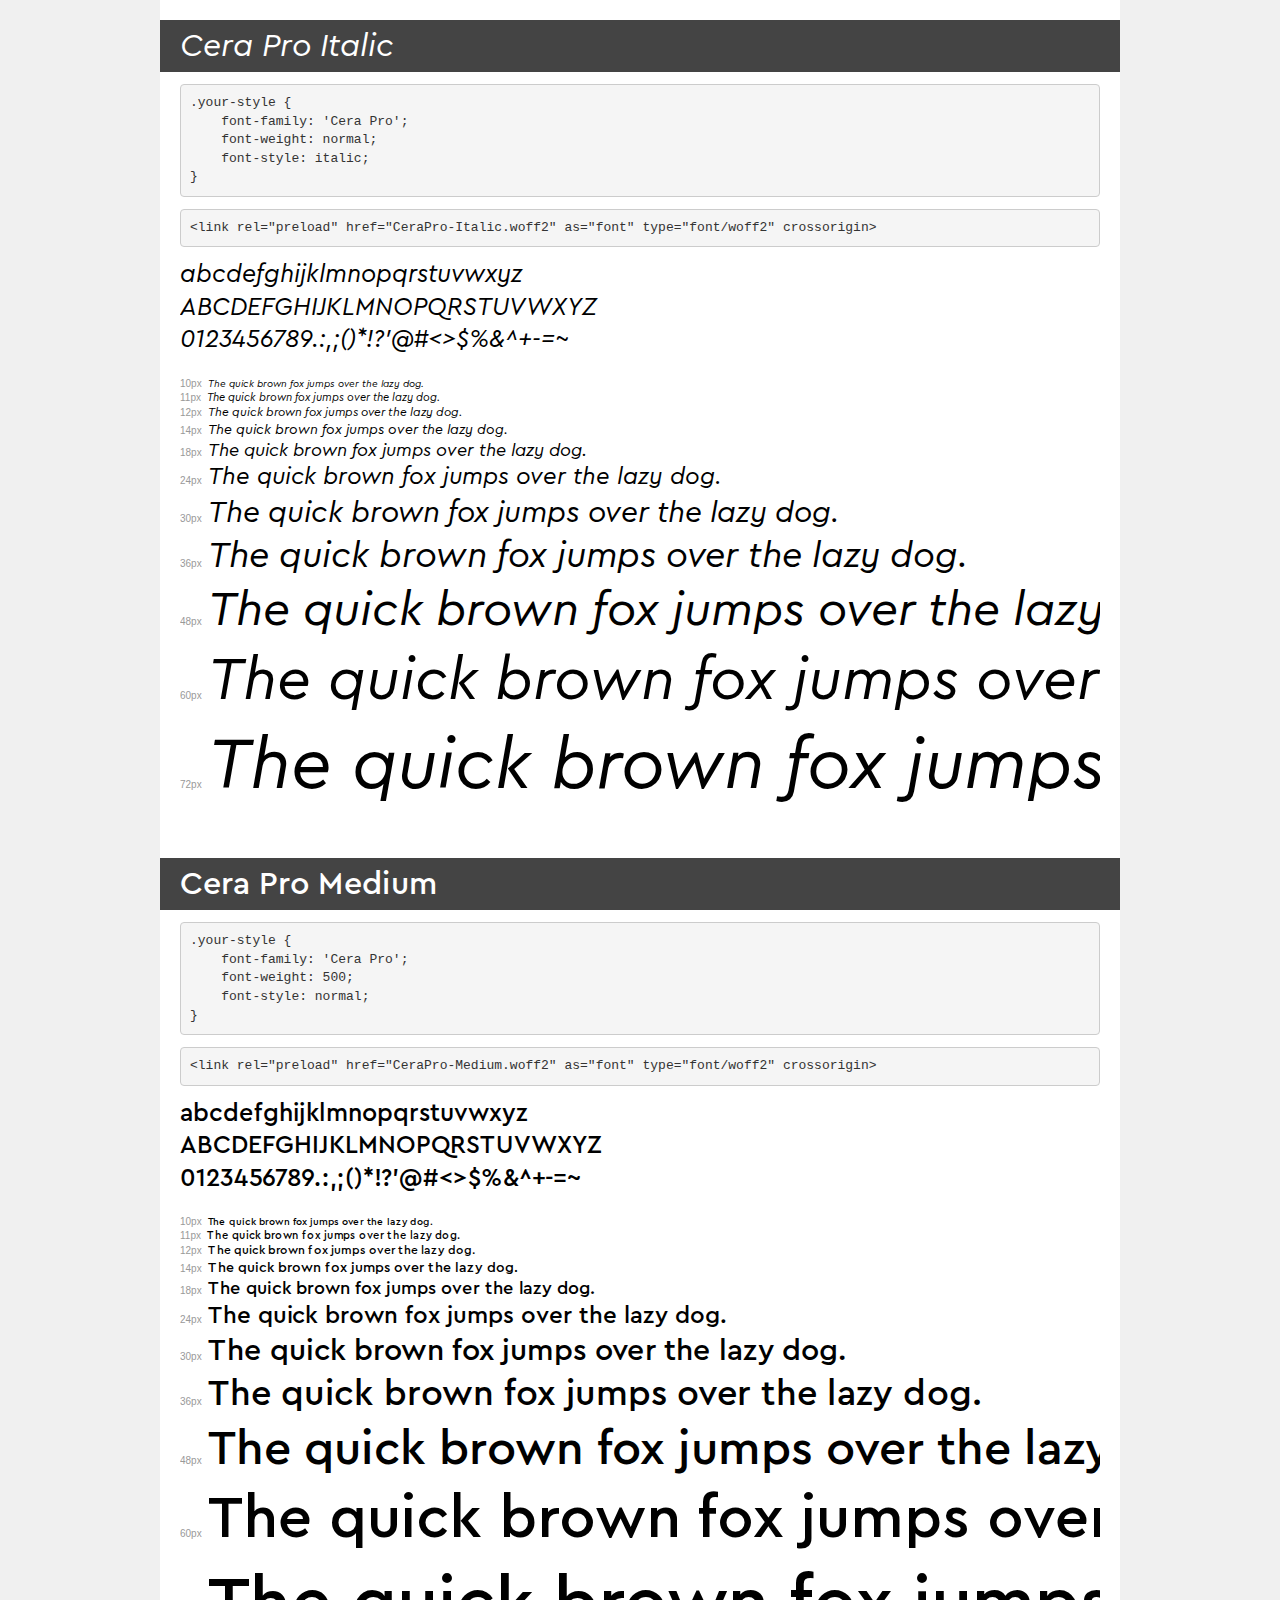
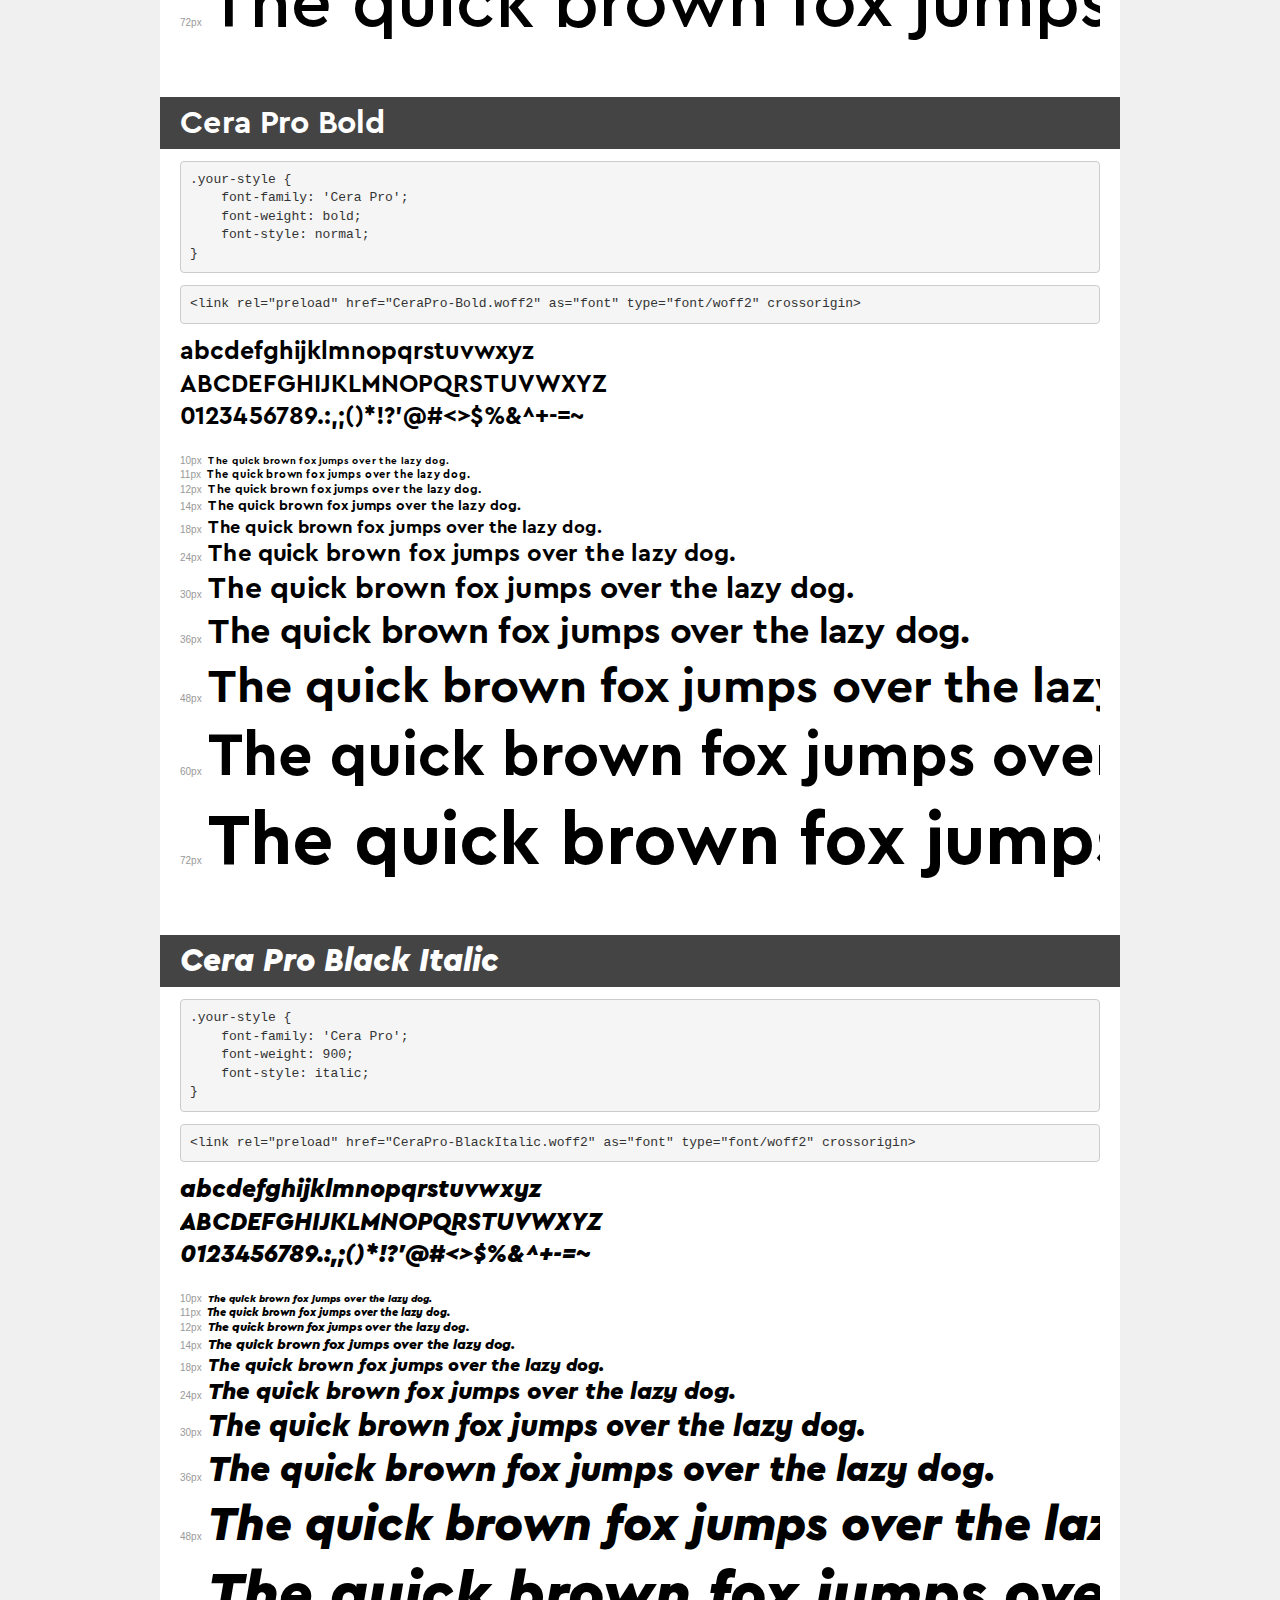
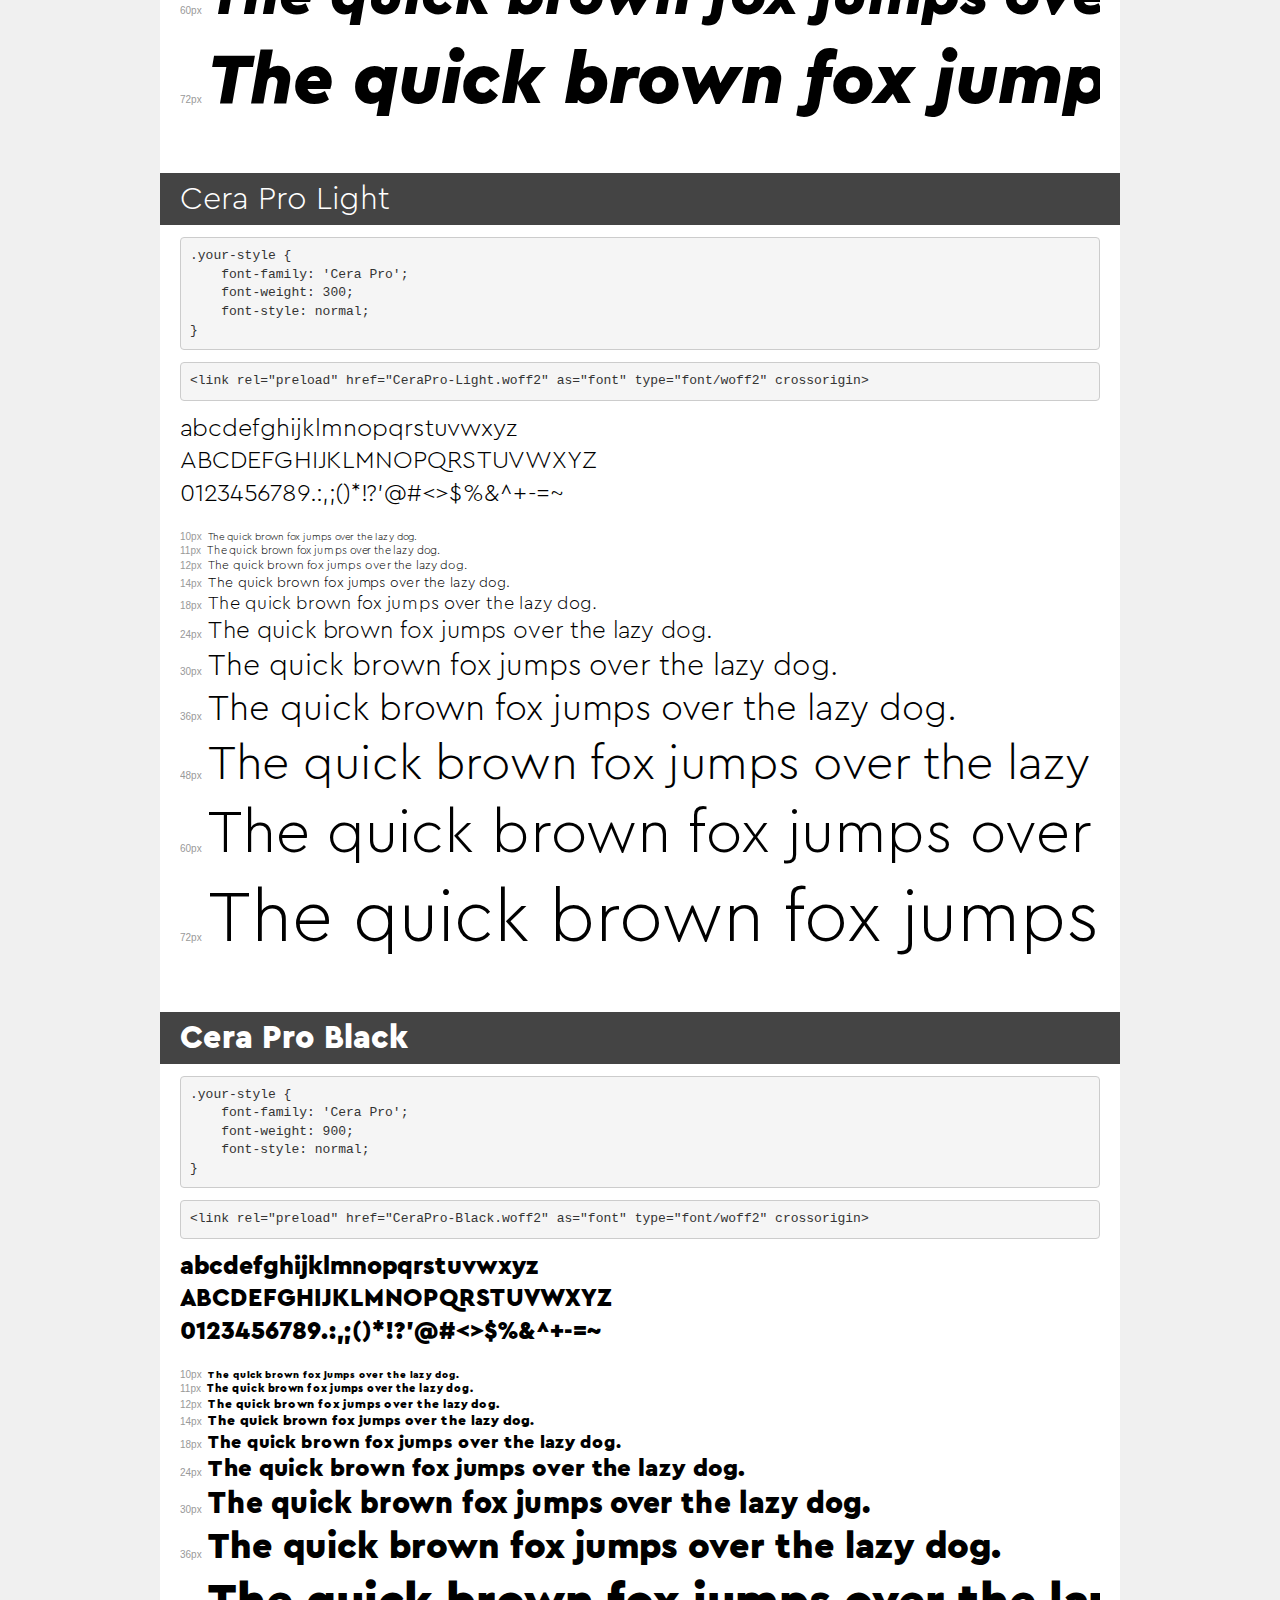
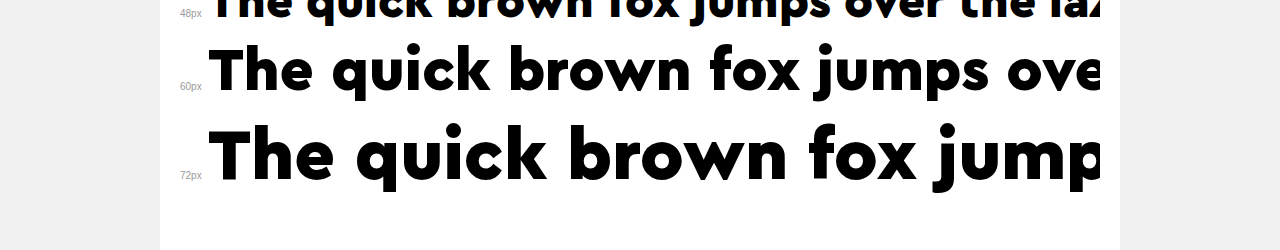
<file: fonts/cera/demo.html>
<!DOCTYPE html>
<html lang="en">
<head>
    <meta charset="utf-8">
    <meta http-equiv="X-UA-Compatible" content="IE=edge">
    <meta name="viewport" content="width=device-width, initial-scale=1">
    <meta name="robots" content="noindex, noarchive">
    <meta name="format-detection" content="telephone=no">
    <title>Transfonter demo</title>
    <link href="stylesheet.css" rel="stylesheet">
    <style>
        /*
        http://meyerweb.com/eric/tools/css/reset/
        v2.0 | 20110126
        License: none (public domain)
        */
        html, body, div, span, applet, object, iframe,
        h1, h2, h3, h4, h5, h6, p, blockquote, pre,
        a, abbr, acronym, address, big, cite, code,
        del, dfn, em, img, ins, kbd, q, s, samp,
        small, strike, strong, sub, sup, tt, var,
        b, u, i, center,
        dl, dt, dd, ol, ul, li,
        fieldset, form, label, legend,
        table, caption, tbody, tfoot, thead, tr, th, td,
        article, aside, canvas, details, embed,
        figure, figcaption, footer, header, hgroup,
        menu, nav, output, ruby, section, summary,
        time, mark, audio, video {
            margin: 0;
            padding: 0;
            border: 0;
            font-size: 100%;
            font: inherit;
            vertical-align: baseline;
        }
        /* HTML5 display-role reset for older browsers */
        article, aside, details, figcaption, figure,
        footer, header, hgroup, menu, nav, section {
            display: block;
        }
        body {
            line-height: 1;
        }
        ol, ul {
            list-style: none;
        }
        blockquote, q {
            quotes: none;
        }
        blockquote:before, blockquote:after,
        q:before, q:after {
            content: '';
            content: none;
        }
        table {
            border-collapse: collapse;
            border-spacing: 0;
        }
        /* demo styles */
        body {
            background: #f0f0f0;
            color: #000;
        }
        .page {
            background: #fff;
            width: 920px;
            margin: 0 auto;
            padding: 20px 20px 0 20px;
            overflow: hidden;
        }
        .font-container {
            overflow-x: auto;
            overflow-y: hidden;
            margin-bottom: 40px;
            line-height: 1.3;
            white-space: nowrap;
            padding-bottom: 5px;
        }
        h1 {
            position: relative;
            background: #444;
            font-size: 32px;
            color: #fff;
            padding: 10px 20px;
            margin: 0 -20px 12px -20px;
        }
        .letters {
            font-size: 25px;
            margin-bottom: 20px;
        }
        .s10:before {
            content: '10px';
        }
        .s11:before {
            content: '11px';
        }
        .s12:before {
            content: '12px';
        }
        .s14:before {
            content: '14px';
        }
        .s18:before {
            content: '18px';
        }
        .s24:before {
            content: '24px';
        }
        .s30:before {
            content: '30px';
        }
        .s36:before {
            content: '36px';
        }
        .s48:before {
            content: '48px';
        }
        .s60:before {
            content: '60px';
        }
        .s72:before {
            content: '72px';
        }
        .s10:before, .s11:before, .s12:before, .s14:before,
        .s18:before, .s24:before, .s30:before, .s36:before,
        .s48:before, .s60:before, .s72:before {
            font-family: Arial, sans-serif;
            font-size: 10px;
            font-weight: normal;
            font-style: normal;
            color: #999;
            padding-right: 6px;
        }
        pre {
            display: block;
            padding: 9px;
            margin: 0 0 12px;
            font-family: Monaco, Menlo, Consolas, "Courier New", monospace;
            font-size: 13px;
            line-height: 1.428571429;
            color: #333;
            font-weight: normal;
            font-style: normal;
            background-color: #f5f5f5;
            border: 1px solid #ccc;
            overflow-x: auto;
            border-radius: 4px;
        }
        /* responsive */
        @media (max-width: 959px) {
            .page {
                width: auto;
                margin: 0;
            }
        }
    </style>
</head>
<body>
<div class="page">
    <div class="demo">
        <h1 style="font-family: 'Cera Pro'; font-weight: normal; font-style: italic;">Cera Pro Italic</h1>
        <pre title="Usage">.your-style {
    font-family: 'Cera Pro';
    font-weight: normal;
    font-style: italic;
}</pre>
        <pre title="Preload (optional)">
&lt;link rel=&quot;preload&quot; href=&quot;CeraPro-Italic.woff2&quot; as=&quot;font&quot; type=&quot;font/woff2&quot; crossorigin&gt;</pre>
        <div class="font-container" style="font-family: 'Cera Pro'; font-weight: normal; font-style: italic;">
            <p class="letters">
                abcdefghijklmnopqrstuvwxyz<br>
ABCDEFGHIJKLMNOPQRSTUVWXYZ<br>
                0123456789.:,;()*!?'@#&lt;&gt;$%&^+-=~
            </p>
            <p class="s10" style="font-size: 10px;">The quick brown fox jumps over the lazy dog.</p>
            <p class="s11" style="font-size: 11px;">The quick brown fox jumps over the lazy dog.</p>
            <p class="s12" style="font-size: 12px;">The quick brown fox jumps over the lazy dog.</p>
            <p class="s14" style="font-size: 14px;">The quick brown fox jumps over the lazy dog.</p>
            <p class="s18" style="font-size: 18px;">The quick brown fox jumps over the lazy dog.</p>
            <p class="s24" style="font-size: 24px;">The quick brown fox jumps over the lazy dog.</p>
            <p class="s30" style="font-size: 30px;">The quick brown fox jumps over the lazy dog.</p>
            <p class="s36" style="font-size: 36px;">The quick brown fox jumps over the lazy dog.</p>
            <p class="s48" style="font-size: 48px;">The quick brown fox jumps over the lazy dog.</p>
            <p class="s60" style="font-size: 60px;">The quick brown fox jumps over the lazy dog.</p>
            <p class="s72" style="font-size: 72px;">The quick brown fox jumps over the lazy dog.</p>
        </div>
    </div>

    <div class="demo">
        <h1 style="font-family: 'Cera Pro'; font-weight: 500; font-style: normal;">Cera Pro Medium</h1>
        <pre title="Usage">.your-style {
    font-family: 'Cera Pro';
    font-weight: 500;
    font-style: normal;
}</pre>
        <pre title="Preload (optional)">
&lt;link rel=&quot;preload&quot; href=&quot;CeraPro-Medium.woff2&quot; as=&quot;font&quot; type=&quot;font/woff2&quot; crossorigin&gt;</pre>
        <div class="font-container" style="font-family: 'Cera Pro'; font-weight: 500; font-style: normal;">
            <p class="letters">
                abcdefghijklmnopqrstuvwxyz<br>
ABCDEFGHIJKLMNOPQRSTUVWXYZ<br>
                0123456789.:,;()*!?'@#&lt;&gt;$%&^+-=~
            </p>
            <p class="s10" style="font-size: 10px;">The quick brown fox jumps over the lazy dog.</p>
            <p class="s11" style="font-size: 11px;">The quick brown fox jumps over the lazy dog.</p>
            <p class="s12" style="font-size: 12px;">The quick brown fox jumps over the lazy dog.</p>
            <p class="s14" style="font-size: 14px;">The quick brown fox jumps over the lazy dog.</p>
            <p class="s18" style="font-size: 18px;">The quick brown fox jumps over the lazy dog.</p>
            <p class="s24" style="font-size: 24px;">The quick brown fox jumps over the lazy dog.</p>
            <p class="s30" style="font-size: 30px;">The quick brown fox jumps over the lazy dog.</p>
            <p class="s36" style="font-size: 36px;">The quick brown fox jumps over the lazy dog.</p>
            <p class="s48" style="font-size: 48px;">The quick brown fox jumps over the lazy dog.</p>
            <p class="s60" style="font-size: 60px;">The quick brown fox jumps over the lazy dog.</p>
            <p class="s72" style="font-size: 72px;">The quick brown fox jumps over the lazy dog.</p>
        </div>
    </div>

    <div class="demo">
        <h1 style="font-family: 'Cera Pro'; font-weight: bold; font-style: normal;">Cera Pro Bold</h1>
        <pre title="Usage">.your-style {
    font-family: 'Cera Pro';
    font-weight: bold;
    font-style: normal;
}</pre>
        <pre title="Preload (optional)">
&lt;link rel=&quot;preload&quot; href=&quot;CeraPro-Bold.woff2&quot; as=&quot;font&quot; type=&quot;font/woff2&quot; crossorigin&gt;</pre>
        <div class="font-container" style="font-family: 'Cera Pro'; font-weight: bold; font-style: normal;">
            <p class="letters">
                abcdefghijklmnopqrstuvwxyz<br>
ABCDEFGHIJKLMNOPQRSTUVWXYZ<br>
                0123456789.:,;()*!?'@#&lt;&gt;$%&^+-=~
            </p>
            <p class="s10" style="font-size: 10px;">The quick brown fox jumps over the lazy dog.</p>
            <p class="s11" style="font-size: 11px;">The quick brown fox jumps over the lazy dog.</p>
            <p class="s12" style="font-size: 12px;">The quick brown fox jumps over the lazy dog.</p>
            <p class="s14" style="font-size: 14px;">The quick brown fox jumps over the lazy dog.</p>
            <p class="s18" style="font-size: 18px;">The quick brown fox jumps over the lazy dog.</p>
            <p class="s24" style="font-size: 24px;">The quick brown fox jumps over the lazy dog.</p>
            <p class="s30" style="font-size: 30px;">The quick brown fox jumps over the lazy dog.</p>
            <p class="s36" style="font-size: 36px;">The quick brown fox jumps over the lazy dog.</p>
            <p class="s48" style="font-size: 48px;">The quick brown fox jumps over the lazy dog.</p>
            <p class="s60" style="font-size: 60px;">The quick brown fox jumps over the lazy dog.</p>
            <p class="s72" style="font-size: 72px;">The quick brown fox jumps over the lazy dog.</p>
        </div>
    </div>

    <div class="demo">
        <h1 style="font-family: 'Cera Pro'; font-weight: 900; font-style: italic;">Cera Pro Black Italic</h1>
        <pre title="Usage">.your-style {
    font-family: 'Cera Pro';
    font-weight: 900;
    font-style: italic;
}</pre>
        <pre title="Preload (optional)">
&lt;link rel=&quot;preload&quot; href=&quot;CeraPro-BlackItalic.woff2&quot; as=&quot;font&quot; type=&quot;font/woff2&quot; crossorigin&gt;</pre>
        <div class="font-container" style="font-family: 'Cera Pro'; font-weight: 900; font-style: italic;">
            <p class="letters">
                abcdefghijklmnopqrstuvwxyz<br>
ABCDEFGHIJKLMNOPQRSTUVWXYZ<br>
                0123456789.:,;()*!?'@#&lt;&gt;$%&^+-=~
            </p>
            <p class="s10" style="font-size: 10px;">The quick brown fox jumps over the lazy dog.</p>
            <p class="s11" style="font-size: 11px;">The quick brown fox jumps over the lazy dog.</p>
            <p class="s12" style="font-size: 12px;">The quick brown fox jumps over the lazy dog.</p>
            <p class="s14" style="font-size: 14px;">The quick brown fox jumps over the lazy dog.</p>
            <p class="s18" style="font-size: 18px;">The quick brown fox jumps over the lazy dog.</p>
            <p class="s24" style="font-size: 24px;">The quick brown fox jumps over the lazy dog.</p>
            <p class="s30" style="font-size: 30px;">The quick brown fox jumps over the lazy dog.</p>
            <p class="s36" style="font-size: 36px;">The quick brown fox jumps over the lazy dog.</p>
            <p class="s48" style="font-size: 48px;">The quick brown fox jumps over the lazy dog.</p>
            <p class="s60" style="font-size: 60px;">The quick brown fox jumps over the lazy dog.</p>
            <p class="s72" style="font-size: 72px;">The quick brown fox jumps over the lazy dog.</p>
        </div>
    </div>

    <div class="demo">
        <h1 style="font-family: 'Cera Pro'; font-weight: 300; font-style: normal;">Cera Pro Light</h1>
        <pre title="Usage">.your-style {
    font-family: 'Cera Pro';
    font-weight: 300;
    font-style: normal;
}</pre>
        <pre title="Preload (optional)">
&lt;link rel=&quot;preload&quot; href=&quot;CeraPro-Light.woff2&quot; as=&quot;font&quot; type=&quot;font/woff2&quot; crossorigin&gt;</pre>
        <div class="font-container" style="font-family: 'Cera Pro'; font-weight: 300; font-style: normal;">
            <p class="letters">
                abcdefghijklmnopqrstuvwxyz<br>
ABCDEFGHIJKLMNOPQRSTUVWXYZ<br>
                0123456789.:,;()*!?'@#&lt;&gt;$%&^+-=~
            </p>
            <p class="s10" style="font-size: 10px;">The quick brown fox jumps over the lazy dog.</p>
            <p class="s11" style="font-size: 11px;">The quick brown fox jumps over the lazy dog.</p>
            <p class="s12" style="font-size: 12px;">The quick brown fox jumps over the lazy dog.</p>
            <p class="s14" style="font-size: 14px;">The quick brown fox jumps over the lazy dog.</p>
            <p class="s18" style="font-size: 18px;">The quick brown fox jumps over the lazy dog.</p>
            <p class="s24" style="font-size: 24px;">The quick brown fox jumps over the lazy dog.</p>
            <p class="s30" style="font-size: 30px;">The quick brown fox jumps over the lazy dog.</p>
            <p class="s36" style="font-size: 36px;">The quick brown fox jumps over the lazy dog.</p>
            <p class="s48" style="font-size: 48px;">The quick brown fox jumps over the lazy dog.</p>
            <p class="s60" style="font-size: 60px;">The quick brown fox jumps over the lazy dog.</p>
            <p class="s72" style="font-size: 72px;">The quick brown fox jumps over the lazy dog.</p>
        </div>
    </div>

    <div class="demo">
        <h1 style="font-family: 'Cera Pro'; font-weight: 900; font-style: normal;">Cera Pro Black</h1>
        <pre title="Usage">.your-style {
    font-family: 'Cera Pro';
    font-weight: 900;
    font-style: normal;
}</pre>
        <pre title="Preload (optional)">
&lt;link rel=&quot;preload&quot; href=&quot;CeraPro-Black.woff2&quot; as=&quot;font&quot; type=&quot;font/woff2&quot; crossorigin&gt;</pre>
        <div class="font-container" style="font-family: 'Cera Pro'; font-weight: 900; font-style: normal;">
            <p class="letters">
                abcdefghijklmnopqrstuvwxyz<br>
ABCDEFGHIJKLMNOPQRSTUVWXYZ<br>
                0123456789.:,;()*!?'@#&lt;&gt;$%&^+-=~
            </p>
            <p class="s10" style="font-size: 10px;">The quick brown fox jumps over the lazy dog.</p>
            <p class="s11" style="font-size: 11px;">The quick brown fox jumps over the lazy dog.</p>
            <p class="s12" style="font-size: 12px;">The quick brown fox jumps over the lazy dog.</p>
            <p class="s14" style="font-size: 14px;">The quick brown fox jumps over the lazy dog.</p>
            <p class="s18" style="font-size: 18px;">The quick brown fox jumps over the lazy dog.</p>
            <p class="s24" style="font-size: 24px;">The quick brown fox jumps over the lazy dog.</p>
            <p class="s30" style="font-size: 30px;">The quick brown fox jumps over the lazy dog.</p>
            <p class="s36" style="font-size: 36px;">The quick brown fox jumps over the lazy dog.</p>
            <p class="s48" style="font-size: 48px;">The quick brown fox jumps over the lazy dog.</p>
            <p class="s60" style="font-size: 60px;">The quick brown fox jumps over the lazy dog.</p>
            <p class="s72" style="font-size: 72px;">The quick brown fox jumps over the lazy dog.</p>
        </div>
    </div>

</div>
</body>
</html>
</file>
<file: fonts/cera/stylesheet.css>
@font-face {
    font-family: 'Cera Pro';
    src: url('CeraPro-Italic.woff2') format('woff2'),
        url('CeraPro-Italic.woff') format('woff');
    font-weight: normal;
    font-style: italic;
    font-display: swap;
}

@font-face {
    font-family: 'Cera Pro';
    src: url('CeraPro-Medium.woff2') format('woff2'),
        url('CeraPro-Medium.woff') format('woff');
    font-weight: 500;
    font-style: normal;
    font-display: swap;
}

@font-face {
    font-family: 'Cera Pro';
    src: url('CeraPro-Bold.woff2') format('woff2'),
        url('CeraPro-Bold.woff') format('woff');
    font-weight: bold;
    font-style: normal;
    font-display: swap;
}

@font-face {
    font-family: 'Cera Pro';
    src: url('CeraPro-BlackItalic.woff2') format('woff2'),
        url('CeraPro-BlackItalic.woff') format('woff');
    font-weight: 900;
    font-style: italic;
    font-display: swap;
}

@font-face {
    font-family: 'Cera Pro';
    src: url('CeraPro-Light.woff2') format('woff2'),
        url('CeraPro-Light.woff') format('woff');
    font-weight: 300;
    font-style: normal;
    font-display: swap;
}

@font-face {
    font-family: 'Cera Pro';
    src: url('CeraPro-Black.woff2') format('woff2'),
        url('CeraPro-Black.woff') format('woff');
    font-weight: 900;
    font-style: normal;
    font-display: swap;
}
</file>
